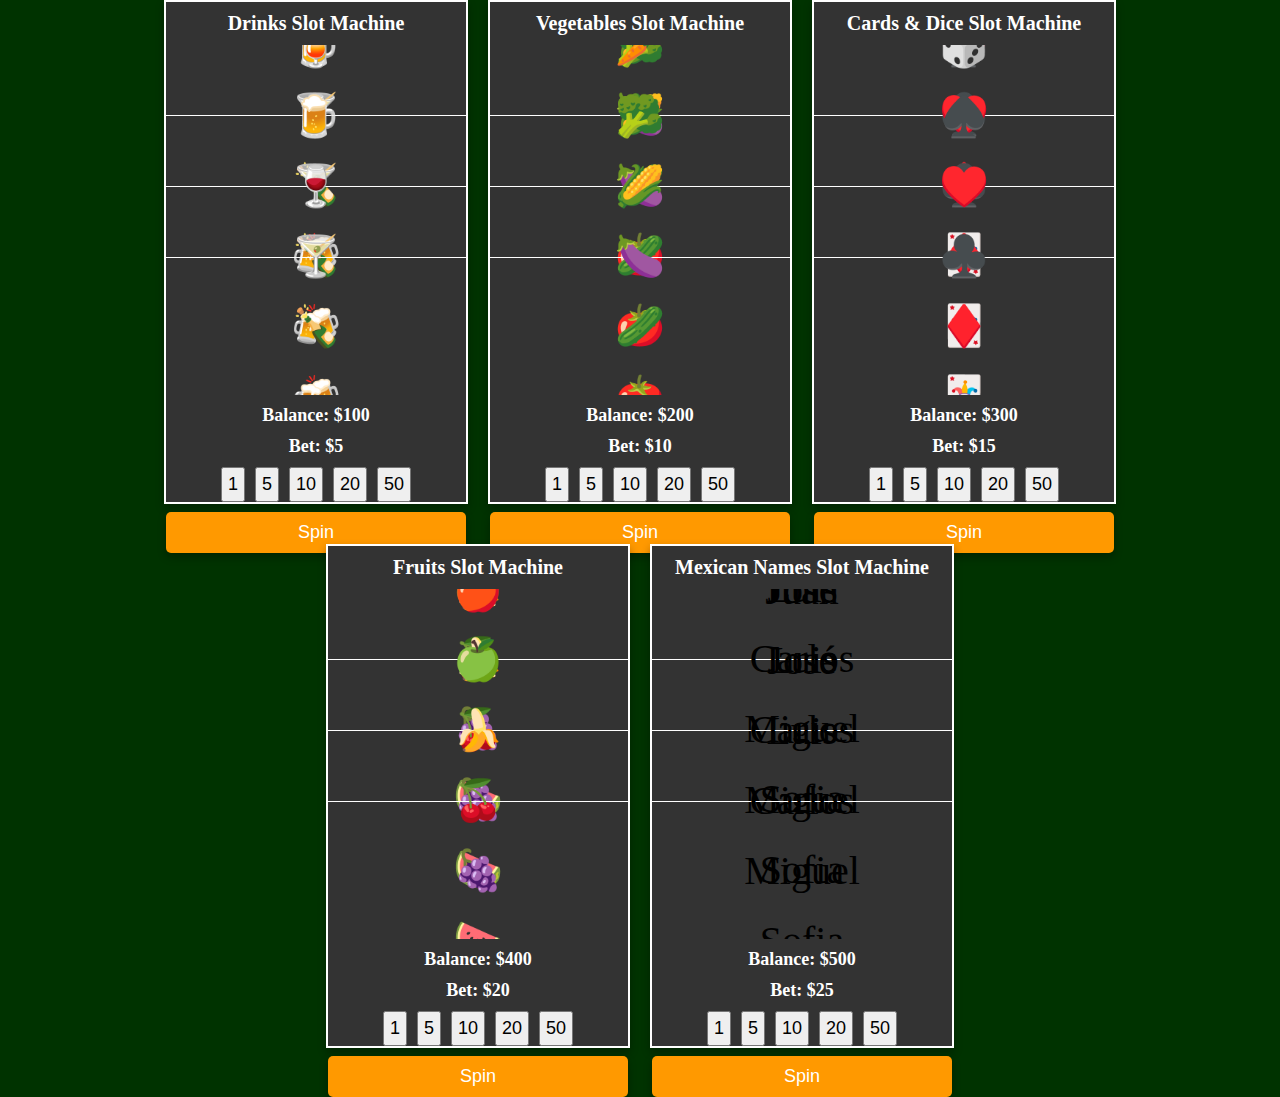
<file: index.html>
<!DOCTYPE html>
<html lang="en">
<head>
    <meta charset="UTF-8">
    <meta name="viewport" content="width=device-width, initial-scale=1.0">
    <title>Slot Machine Games</title>
    <style>
        body, html {
            margin: 0;
            padding: 0;
            height: 100%;
            width: 100%;
            display: flex;
            flex-direction: column;
            align-items: center;
            background-color: #003300; /* Deep green background color */
        }

        .container {
            display: flex;
            flex-wrap: wrap;
            justify-content: center;
            align-items: center;
            width: 80%;
            gap: 20px;
        }

        .slot-machine {
            position: relative;
            width: 300px;
            height: 500px;
            border: 2px solid #fff; /* White border for machines */
            background-color: #333; /* Dark background for slot machines */
            box-shadow: 0 4px 8px rgba(0, 0, 0, 0.3);
            margin-bottom: 20px;
        }

        .reel-container {
            display: flex;
            flex-direction: column;
            height: 350px;
            overflow: hidden;
        }

        .reel {
            height: 70px;
            display: flex;
            align-items: center;
            justify-content: center;
            border-bottom: 1px solid #fff; /* White border for each reel */
        }

        .reel-content {
            display: flex;
            flex-direction: column;
            align-items: center;
            transition: transform 0.5s ease-in-out;
        }

        .symbol {
            font-size: 40px;
            line-height: 70px; /* Adjust to center symbols */
        }

        .bet-options {
            display: flex;
            justify-content: center;
            gap: 10px;
            margin: 10px 0;
        }

        .bet-options button {
            font-size: 18px;
            padding: 5px;
            cursor: pointer;
        }

        .spin-button {
            width: 100%;
            padding: 10px;
            font-size: 18px;
            background-color: #ff9900; /* Orange color for button */
            color: white;
            border: none;
            border-radius: 5px;
            cursor: pointer;
            box-shadow: 0 4px 8px rgba(0, 0, 0, 0.3);
            transition: background-color 0.3s;
        }

        .spin-button:hover {
            background-color: #ff6600;
        }

        .balance-section, .bet-section {
            color: white;
            font-size: 18px;
            font-weight: bold;
            text-align: center;
            margin: 10px 0;
        }

        .slot-title {
            color: white;
            font-size: 20px;
            font-weight: bold;
            text-align: center;
            margin: 10px 0;
        }
    </style>
</head>
<body>
    <div class="container">
        <!-- Drinks Slot Machine -->
        <div class="slot-machine">
            <div class="slot-title">Drinks Slot Machine</div>
            <div class="reel-container">
                <div class="reel">
                    <div class="reel-content" id="drinksReel1">
                        <div class="symbol">🍹</div>
                        <div class="symbol">🍺</div>
                        <div class="symbol">🍷</div>
                        <div class="symbol">🍸</div>
                        <div class="symbol">🍾</div>
                        <div class="symbol">🍻</div>
                    </div>
                </div>
                <div class="reel">
                    <div class="reel-content" id="drinksReel2">
                        <div class="symbol">🍹</div>
                        <div class="symbol">🍺</div>
                        <div class="symbol">🍷</div>
                        <div class="symbol">🍸</div>
                        <div class="symbol">🍾</div>
                        <div class="symbol">🍻</div>
                    </div>
                </div>
                <div class="reel">
                    <div class="reel-content" id="drinksReel3">
                        <div class="symbol">🍹</div>
                        <div class="symbol">🍺</div>
                        <div class="symbol">🍷</div>
                        <div class="symbol">🍸</div>
                        <div class="symbol">🍾</div>
                        <div class="symbol">🍻</div>
                    </div>
                </div>
            </div>
            <div class="balance-section">Balance: $<span id="drinksBalance">100</span></div>
            <div class="bet-section">Bet: $<span id="drinksBetAmount">5</span></div>
            <div class="bet-options">
                <button onclick="setBet('drinks', 1)">1</button>
                <button onclick="setBet('drinks', 5)">5</button>
                <button onclick="setBet('drinks', 10)">10</button>
                <button onclick="setBet('drinks', 20)">20</button>
                <button onclick="setBet('drinks', 50)">50</button>
            </div>
            <button class="spin-button" onclick="spin('drinks')">Spin</button>
        </div>

        <!-- Vegetables Slot Machine -->
        <div class="slot-machine">
            <div class="slot-title">Vegetables Slot Machine</div>
            <div class="reel-container">
                <div class="reel">
                    <div class="reel-content" id="vegetablesReel1">
                        <div class="symbol">🥕</div>
                        <div class="symbol">🥦</div>
                        <div class="symbol">🌽</div>
                        <div class="symbol">🍆</div>
                        <div class="symbol">🥒</div>
                        <div class="symbol">🍅</div>
                    </div>
                </div>
                <div class="reel">
                    <div class="reel-content" id="vegetablesReel2">
                        <div class="symbol">🥕</div>
                        <div class="symbol">🥦</div>
                        <div class="symbol">🌽</div>
                        <div class="symbol">🍆</div>
                        <div class="symbol">🥒</div>
                        <div class="symbol">🍅</div>
                    </div>
                </div>
                <div class="reel">
                    <div class="reel-content" id="vegetablesReel3">
                        <div class="symbol">🥕</div>
                        <div class="symbol">🥦</div>
                        <div class="symbol">🌽</div>
                        <div class="symbol">🍆</div>
                        <div class="symbol">🥒</div>
                        <div class="symbol">🍅</div>
                    </div>
                </div>
            </div>
            <div class="balance-section">Balance: $<span id="vegetablesBalance">200</span></div>
            <div class="bet-section">Bet: $<span id="vegetablesBetAmount">10</span></div>
            <div class="bet-options">
                <button onclick="setBet('vegetables', 1)">1</button>
                <button onclick="setBet('vegetables', 5)">5</button>
                <button onclick="setBet('vegetables', 10)">10</button>
                <button onclick="setBet('vegetables', 20)">20</button>
                <button onclick="setBet('vegetables', 50)">50</button>
            </div>
            <button class="spin-button" onclick="spin('vegetables')">Spin</button>
        </div>

        <!-- Cards and Dice Slot Machine -->
        <div class="slot-machine">
            <div class="slot-title">Cards & Dice Slot Machine</div>
            <div class="reel-container">
                <div class="reel">
                    <div class="reel-content" id="cardsDiceReel1">
                        <div class="symbol">🎲</div>
                        <div class="symbol">♠️</div>
                        <div class="symbol">♥️</div>
                        <div class="symbol">♣️</div>
                        <div class="symbol">♦️</div>
                        <div class="symbol">🃏</div>
                    </div>
                </div>
                <div class="reel">
                    <div class="reel-content" id="cardsDiceReel2">
                        <div class="symbol">🎲</div>
                        <div class="symbol">♠️</div>
                        <div class="symbol">♥️</div>
                        <div class="symbol">♣️</div>
                        <div class="symbol">♦️</div>
                        <div class="symbol">🃏</div>
                    </div>
                </div>
                <div class="reel">
                    <div class="reel-content" id="cardsDiceReel3">
                        <div class="symbol">🎲</div>
                        <div class="symbol">♠️</div>
                        <div class="symbol">♥️</div>
                        <div class="symbol">♣️</div>
                        <div class="symbol">♦️</div>
                        <div class="symbol">🃏</div>
                    </div>
                </div>
            </div>
            <div class="balance-section">Balance: $<span id="cardsDiceBalance">300</span></div>
            <div class="bet-section">Bet: $<span id="cardsDiceBetAmount">15</span></div>
            <div class="bet-options">
                <button onclick="setBet('cardsDice', 1)">1</button>
                <button onclick="setBet('cardsDice', 5)">5</button>
                <button onclick="setBet('cardsDice', 10)">10</button>
                <button onclick="setBet('cardsDice', 20)">20</button>
                <button onclick="setBet('cardsDice', 50)">50</button>
            </div>
            <button class="spin-button" onclick="spin('cardsDice')">Spin</button>
        </div>

        <!-- Fruits Slot Machine -->
        <div class="slot-machine">
            <div class="slot-title">Fruits Slot Machine</div>
            <div class="reel-container">
                <div class="reel">
                    <div class="reel-content" id="fruitsReel1">
                        <div class="symbol">🍎</div>
                        <div class="symbol">🍏</div>
                        <div class="symbol">🍌</div>
                        <div class="symbol">🍒</div>
                        <div class="symbol">🍇</div>
                        <div class="symbol">🍉</div>
                    </div>
                </div>
                <div class="reel">
                    <div class="reel-content" id="fruitsReel2">
                        <div class="symbol">🍎</div>
                        <div class="symbol">🍏</div>
                        <div class="symbol">🍌</div>
                        <div class="symbol">🍒</div>
                        <div class="symbol">🍇</div>
                        <div class="symbol">🍉</div>
                    </div>
                </div>
                <div class="reel">
                    <div class="reel-content" id="fruitsReel3">
                        <div class="symbol">🍎</div>
                        <div class="symbol">🍏</div>
                        <div class="symbol">🍌</div>
                        <div class="symbol">🍒</div>
                        <div class="symbol">🍇</div>
                        <div class="symbol">🍉</div>
                    </div>
                </div>
            </div>
            <div class="balance-section">Balance: $<span id="fruitsBalance">400</span></div>
            <div class="bet-section">Bet: $<span id="fruitsBetAmount">20</span></div>
            <div class="bet-options">
                <button onclick="setBet('fruits', 1)">1</button>
                <button onclick="setBet('fruits', 5)">5</button>
                <button onclick="setBet('fruits', 10)">10</button>
                <button onclick="setBet('fruits', 20)">20</button>
                <button onclick="setBet('fruits', 50)">50</button>
            </div>
            <button class="spin-button" onclick="spin('fruits')">Spin</button>
        </div>

        <!-- Mexican Names Slot Machine -->
        <div class="slot-machine">
            <div class="slot-title">Mexican Names Slot Machine</div>
            <div class="reel-container">
                <div class="reel">
                    <div class="reel-content" id="mexicanNamesReel1">
                        <div class="symbol">Juan</div>
                        <div class="symbol">José</div>
                        <div class="symbol">Luis</div>
                        <div class="symbol">Carlos</div>
                        <div class="symbol">Miguel</div>
                        <div class="symbol">Sofia</div>
                    </div>
                </div>
                <div class="reel">
                    <div class="reel-content" id="mexicanNamesReel2">
                        <div class="symbol">Juan</div>
                        <div class="symbol">José</div>
                        <div class="symbol">Luis</div>
                        <div class="symbol">Carlos</div>
                        <div class="symbol">Miguel</div>
                        <div class="symbol">Sofia</div>
                    </div>
                </div>
                <div class="reel">
                    <div class="reel-content" id="mexicanNamesReel3">
                        <div class="symbol">Juan</div>
                        <div class="symbol">José</div>
                        <div class="symbol">Luis</div>
                        <div class="symbol">Carlos</div>
                        <div class="symbol">Miguel</div>
                        <div class="symbol">Sofia</div>
                    </div>
                </div>
            </div>
            <div class="balance-section">Balance: $<span id="mexicanNamesBalance">500</span></div>
            <div class="bet-section">Bet: $<span id="mexicanNamesBetAmount">25</span></div>
            <div class="bet-options">
                <button onclick="setBet('mexicanNames', 1)">1</button>
                <button onclick="setBet('mexicanNames', 5)">5</button>
                <button onclick="setBet('mexicanNames', 10)">10</button>
                <button onclick="setBet('mexicanNames', 20)">20</button>
                <button onclick="setBet('mexicanNames', 50)">50</button>
            </div>
            <button class="spin-button" onclick="spin('mexicanNames')">Spin</button>
        </div>
    </div>

    <script>
        const balances = {
            drinks: 100,
            vegetables: 200,
            cardsDice: 300,
            fruits: 400,
            mexicanNames: 500
        };

        function setBet(machine, amount) {
            document.getElementById(machine + 'BetAmount').innerText = amount;
        }

        function spin(machine) {
            const reels = document.querySelectorAll(`#${machine}Reel1 .reel-content, #${machine}Reel2 .reel-content, #${machine}Reel3 .reel-content`);
            reels.forEach(reel => {
                const symbols = reel.children;
                const randomOffset = Math.floor(Math.random() * (symbols.length - 1));
                reel.style.transform = `translateY(-${randomOffset * 70}px)`;
            });

            // Simulate a spin and update balance
            const betAmount = parseInt(document.getElementById(machine + 'BetAmount').innerText);
            const currentBalance = balances[machine];
            const newBalance = currentBalance - betAmount;
            balances[machine] = newBalance;
            document.getElementById(machine + 'Balance').innerText = newBalance;

            console.log(`Spinning ${machine} slot machine...`);
            // Add game logic here for winning or losing, updating balance, etc.
        }
    </script>
</body>
</html>
</file>
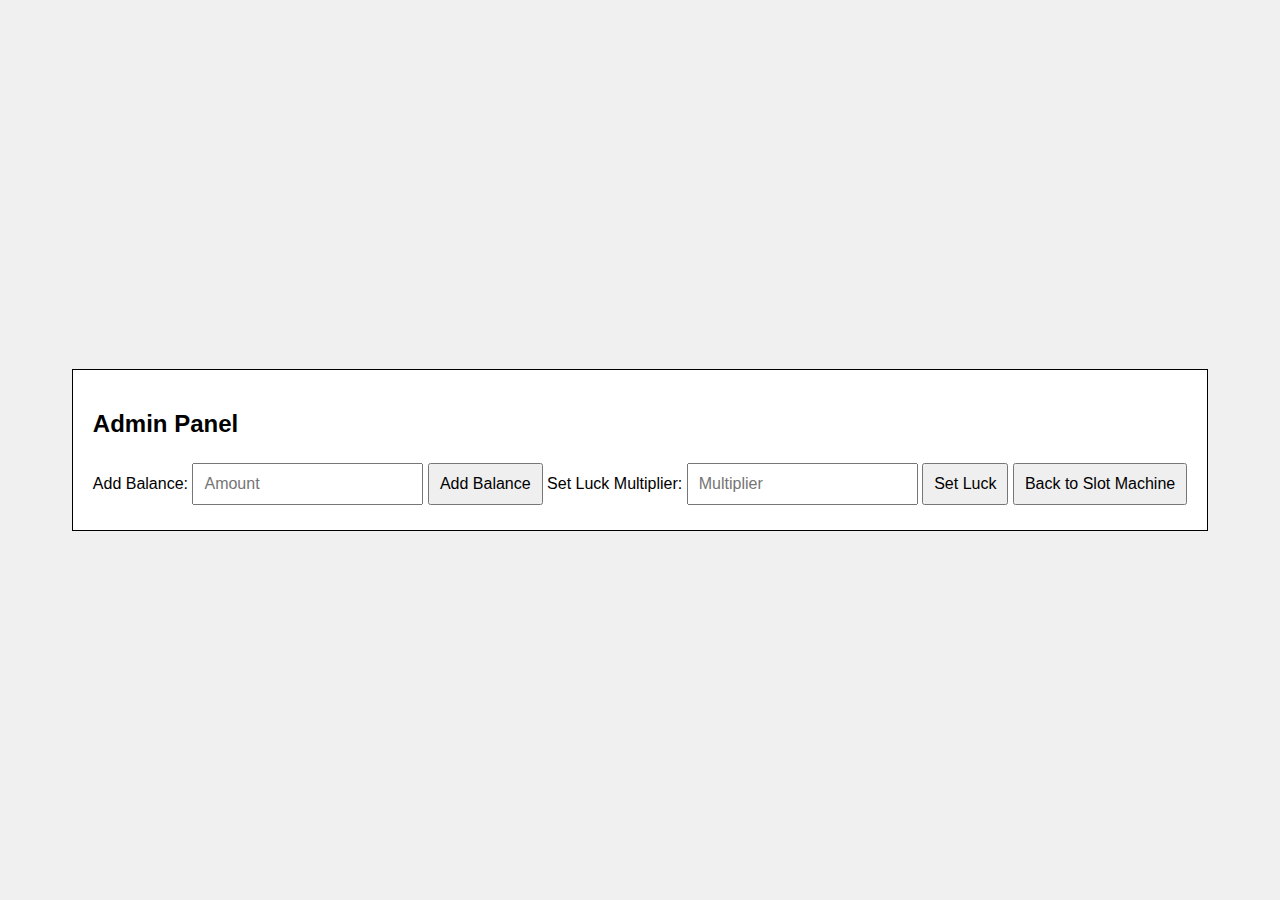
<file: admin.html>
<!DOCTYPE html>
<html lang="en">
<head>
    <meta charset="UTF-8">
    <meta name="viewport" content="width=device-width, initial-scale=1.0">
    <title>Admin Panel</title>
    <style>
        body {
            background-color: #f0f0f0;
            display: flex;
            flex-direction: column;
            align-items: center;
            justify-content: center;
            height: 100vh;
            margin: 0;
            font-family: Arial, sans-serif;
        }
        .admin-panel {
            border: 1px solid #000;
            padding: 20px;
            background-color: #fff;
        }
        .admin-panel input, .admin-panel button {
            margin: 5px 0;
            padding: 10px;
            font-size: 16px;
        }
    </style>
</head>
<body>
    <div class="admin-panel">
        <h2>Admin Panel</h2>
        <label for="balanceAmount">Add Balance:</label>
        <input type="number" id="balanceAmount" placeholder="Amount">
        <button onclick="addBalance()">Add Balance</button>
        <label for="luckMultiplier">Set Luck Multiplier:</label>
        <input type="number" id="luckMultiplier" placeholder="Multiplier">
        <button onclick="setLuckMultiplier()">Set Luck</button>
        <button onclick="window.location.href='index.html'">Back to Slot Machine</button>
    </div>
    <script>
        const passcode = '1234567890'; // secure passcode

        function addBalance() {
            let userPasscode = prompt('Enter passcode:');
            if (userPasscode === passcode) {
                let amount = document.getElementById('balanceAmount').value;
                localStorage.setItem('balance', parseFloat(localStorage.getItem('balance')) + parseFloat(amount));
                alert('Balance added successfully!');
            } else {
                alert('Incorrect passcode!');
            }
        }

        function setLuckMultiplier() {
            let userPasscode = prompt('Enter passcode:');
            if (userPasscode === passcode) {
                let multiplier = document.getElementById('luckMultiplier').value;
                localStorage.setItem('luckMultiplier', multiplier);
                alert('Luck multiplier set successfully!');
            } else {
                alert('Incorrect passcode!');
            }
        }
    </script>
</body>
</html>
</file>
